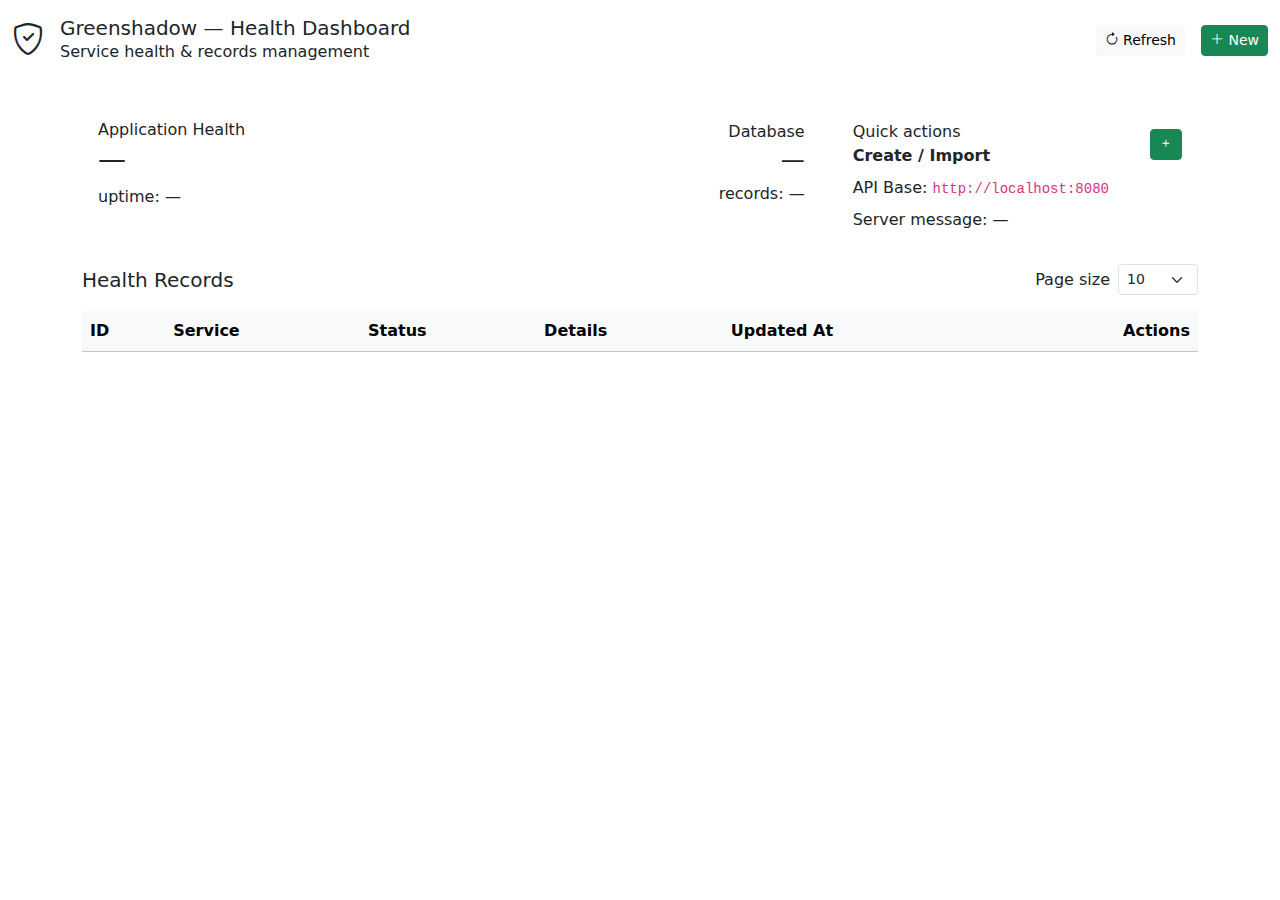
<file: healthchecker_page.html>
<!doctype html>
<html lang="en">
<head>
  <meta charset="utf-8" />
  <meta name="viewport" content="width=device-width, initial-scale=1" />
  <title>Greenshadow — Health Dashboard</title>

  <!-- Bootstrap 5 CSS (CDN) -->
  <link href="https://cdn.jsdelivr.net/npm/bootstrap@5.3.2/dist/css/bootstrap.min.css" rel="stylesheet"/>

  <!-- Bootstrap icons -->
  <link href="https://cdn.jsdelivr.net/npm/bootstrap-icons@1.11.5/font/bootstrap-icons.css" rel="stylesheet"/>


</head>
<body>

<nav class="navbar app-header py-3">
  <div class="container-fluid">
    <div class="d-flex align-items-center gap-3">
      <i class="bi bi-shield-check fs-2"></i>
      <div>
        <div class="h5 mb-0">Greenshadow — Health Dashboard</div>
        <div class="small-muted">Service health & records management</div>
      </div>
    </div>
    <div class="d-flex align-items-center gap-3">
      <button id="btnRefresh" class="btn btn-light btn-sm"><i class="bi bi-arrow-clockwise"></i> Refresh</button>
      <button id="btnCreate" class="btn btn-success btn-sm" data-bs-toggle="modal" data-bs-target="#modalCreate"><i class="bi bi-plus-lg"></i> New</button>
    </div>
  </div>
</nav>

<main class="container my-4">
  <!-- Summary + quick actions -->
  <div class="row g-3 mb-3">
    <div class="col-md-8">
      <div class="p-3 stat-card d-flex justify-content-between align-items-center">
        <div>
          <div class="h6 mb-1">Application Health</div>
          <div id="appStatus" class="h3">—</div>
          <div class="small-muted" id="appUptime">uptime: —</div>
        </div>
        <div class="text-end">
          <div class="h6 mb-1">Database</div>
          <div id="dbStatus" class="h4">—</div>
          <div class="small-muted" id="dbCount">records: —</div>
        </div>
      </div>
    </div>

    <div class="col-md-4">
      <div class="p-3 stat-card">
        <div class="d-flex justify-content-between align-items-center mb-2">
          <div>
            <div class="small-muted">Quick actions</div>
            <div class="fw-bold">Create / Import</div>
          </div>
          <div>
            <button id="btnCreate2" class="btn btn-sm btn-success" data-bs-toggle="modal" data-bs-target="#modalCreate"><i class="bi bi-plus"></i></button>
          </div>
        </div>

        <div class="mt-2 small-muted">
          <div>API Base: <code id="apiBaseDisplay"></code></div>
          <div class="mt-2">Server message: <span id="serverMsg">—</span></div>
        </div>
      </div>
    </div>
  </div>

  <div class="table-wrap position-relative">
    <div id="tableSpinner" class="spinner-overlay d-none">
      <div class="spinner-border" role="status"><span class="visually-hidden">Loading...</span></div>
    </div>

    <div class="d-flex justify-content-between align-items-center mb-3">
      <h5 class="mb-0">Health Records</h5>
      <div class="d-flex gap-2 align-items-center">
        <label class="mb-0 small-muted">Page size</label>
        <select id="pageSize" class="form-select form-select-sm" style="width:80px">
          <option value="5">5</option>
          <option value="10" selected>10</option>
          <option value="25">25</option>
        </select>
      </div>
    </div>

    <div class="table-responsive">
      <table class="table table-hover table-striped" id="recordsTable">
        <thead class="table-light">
        <tr>
          <th>ID</th>
          <th>Service</th>
          <th>Status</th>
          <th>Details</th>
          <th>Updated At</th>
          <th class="text-end">Actions</th>
        </tr>
        </thead>
        <tbody id="recordsBody">
        <!-- filled by JS -->
        </tbody>
      </table>
    </div>

    <nav aria-label="pagination">
      <ul class="pagination justify-content-center" id="pagination">
        <!-- filled by JS -->
      </ul>
    </nav>
  </div>
</main>


<div class="modal fade" id="modalCreate" tabindex="-1" aria-hidden="true">
  <div class="modal-dialog modal-lg">
    <div class="modal-content">
      <form id="createForm" class="needs-validation" novalidate>
        <div class="modal-header">
          <h5 class="modal-title">Create Health Record</h5>
          <button type="button" class="btn-close" data-bs-dismiss="modal"></button>
        </div>
        <div class="modal-body">
          <div id="createAlert" class="alert d-none"></div>
          <div class="mb-3">
            <label class="form-label">Service Name</label>
            <input name="serviceName" required maxlength="100" class="form-control" />
            <div class="invalid-feedback">Service name is required</div>
          </div>
          <div class="mb-3">
            <label class="form-label">Status</label>
            <select name="status" required class="form-select">
              <option value="">Select...</option>
              <option>UP</option>
              <option>DEGRADED</option>
              <option>DOWN</option>
            </select>
            <div class="invalid-feedback">Status is required</div>
          </div>
          <div class="mb-3">
            <label class="form-label">Details</label>
            <textarea name="details" rows="4" class="form-control" maxlength="2000"></textarea>
          </div>
        </div>
        <div class="modal-footer">
          <button type="button" class="btn btn-secondary" data-bs-dismiss="modal">Close</button>
          <button id="createSubmit" type="submit" class="btn btn-success">Create</button>
        </div>
      </form>
    </div>
  </div>
</div>

<div class="modal fade" id="modalEdit" tabindex="-1" aria-hidden="true">
  <div class="modal-dialog modal-lg">
    <div class="modal-content">
      <form id="editForm" class="needs-validation" novalidate>
        <div class="modal-header">
          <h5 id="modalEditTitle" class="modal-title">View / Edit Health Record</h5>
          <button type="button" class="btn-close" data-bs-dismiss="modal"></button>
        </div>
        <div class="modal-body">
          <div id="editAlert" class="alert d-none"></div>
          <input type="hidden" name="id" />
          <div class="mb-3">
            <label class="form-label">Service Name</label>
            <input name="serviceName" required maxlength="100" class="form-control" />
            <div class="invalid-feedback">Service name is required</div>
          </div>
          <div class="mb-3">
            <label class="form-label">Status</label>
            <select name="status" required class="form-select">
              <option value="">Select...</option>
              <option>UP</option>
              <option>DEGRADED</option>
              <option>DOWN</option>
            </select>
            <div class="invalid-feedback">Status is required</div>
          </div>
          <div class="mb-3">
            <label class="form-label">Details</label>
            <textarea name="details" rows="6" class="form-control" maxlength="2000"></textarea>
          </div>

          <div class="mt-3 small-muted">
            <div>Created: <span id="createdAt">—</span></div>
            <div>Updated: <span id="updatedAt">—</span></div>
          </div>
        </div>
        <div class="modal-footer">
          <button type="button" id="btnDelete" class="btn btn-danger me-auto">Delete</button>
          <button type="button" class="btn btn-secondary" data-bs-dismiss="modal">Close</button>
          <button id="editSubmit" type="submit" class="btn btn-primary">Save changes</button>
        </div>
      </form>
    </div>
  </div>
</div>

<script src="https://cdn.jsdelivr.net/npm/bootstrap@5.3.2/dist/js/bootstrap.bundle.min.js"></script>
<script>
  const API_BASE = "http://localhost:8080";
  document.getElementById('apiBaseDisplay').textContent = API_BASE;

  async function apiFetch(path, opts = {}) {
    const url = API_BASE + path;
    try {
      const res = await fetch(url, opts);
      const contentType = res.headers.get('Content-Type') || '';
      if (contentType.includes('application/json')) {
        const payload = await res.json();
        // We expect ResponseUtil-like object
        return { httpStatus: res.status, payload };
      } else {
        const txt = await res.text();
        return { httpStatus: res.status, payload: { code: res.status, message: txt, data: null } };
      }
    } catch (err) {
      return { httpStatus: 0, payload: { code: 500, message: err.message, data: null } };
    }
  }

  let currentPage = 0;
  let pageSize = Number(document.getElementById('pageSize').value);

  const modalCreateEl = document.getElementById('modalCreate');
  const modalEditEl = document.getElementById('modalEdit');
  const bsModalCreate = new bootstrap.Modal(modalCreateEl);
  const bsModalEdit = new bootstrap.Modal(modalEditEl);

  function showTableSpinner(show = true) {
    document.getElementById('tableSpinner').classList.toggle('d-none', !show);
  }

  function fmtDate(s) { return s ? new Date(s).toLocaleString() : '—'; }

  async function loadHealthOverview() {

    const result = await apiFetch('/health', { method: 'GET' });
    if (result.payload && result.payload.data) {
      const data = result.payload.data;
      document.getElementById('appStatus').textContent = data.app || 'OK';
      document.getElementById('appUptime').textContent = 'uptime: ' + (data.uptimeMillis ? data.uptimeMillis + ' ms' : '-');
      if (data.database) {
        document.getElementById('dbStatus').textContent = data.database.status || '—';
        document.getElementById('dbCount').textContent = 'records: ' + (data.database.recordCount ?? '-');
      } else {
        document.getElementById('dbStatus').textContent = '—';
        document.getElementById('dbCount').textContent = 'records: -';
      }
      document.getElementById('serverMsg').textContent = result.payload.message || '-';
    } else {
      // fall back to message
      document.getElementById('appStatus').textContent = 'Unknown';
      document.getElementById('dbStatus').textContent = 'Unknown';
      document.getElementById('serverMsg').textContent = result.payload?.message || 'No response';
    }

    async function loadRecords(page = 0, size = pageSize) {
      showTableSpinner(true);
      const result = await apiFetch(`/health/list?page=${page}&size=${size}`, { method: 'GET' });
      showTableSpinner(false);
      const tbody = document.getElementById('recordsBody');
      tbody.innerHTML = '';

      if (!result.payload) {
        tbody.innerHTML = `<tr><td colspan="6">No data</td></tr>`;
        return;
      }

      const code = result.payload.code ?? result.httpStatus;
      if (code !== 200) {
        tbody.innerHTML = `<tr><td colspan="6">Error: ${result.payload.message}</td></tr>`;
        return;
      }

      const pageData = result.payload.data || result.payload.data?.content || result.payload.data;
      // In our controller we put { content, page, size, totalElements, totalPages } inside payload.data
      const content = result.payload.data ? result.payload.data.content || [] : [];

      // If payload shape differs (older controller), try fallback: payload.data could be the page itself
      const rows = content.length ? content : (Array.isArray(result.payload.data) ? result.payload.data : []);

      if (rows.length === 0) {
        tbody.innerHTML = `<tr><td colspan="6" class="text-center small-muted">No records found</td></tr>`;
      } else {
        for (const r of rows) {
          const tr = document.createElement('tr');
          tr.innerHTML = `
            <td>${r.id ?? '-'}</td>
            <td>${escapeHtml(r.serviceName ?? '-') }</td>
            <td>${escapeHtml(r.status ?? '-') }</td>
            <td class="text-truncate" style="max-width: 380px">${escapeHtml(r.details ?? '-') }</td>
            <td>${fmtDate(r.updatedAt ?? r.createdAt)}</td>
            <td class="text-end">
              <div class="btn-group btn-group-sm" role="group">
                <button class="btn btn-outline-primary" data-action="view" data-id="${r.id}"><i class="bi bi-eye"></i></button>
                <button class="btn btn-outline-secondary" data-action="edit" data-id="${r.id}"><i class="bi bi-pencil"></i></button>
                <button class="btn btn-outline-danger" data-action="delete" data-id="${r.id}"><i class="bi bi-trash"></i></button>
              </div>
            </td>
          `;
          tbody.appendChild(tr);
        }
      }

      const pagination = document.getElementById('pagination');
      pagination.innerHTML = '';
      const pager = result.payload.data || {};
      const curPage = pager.page ?? page;
      const totalPages = pager.totalPages ?? Math.ceil((pager.totalElements ?? rows.length) / size);
      renderPagination(curPage, totalPages);
      // Save current
      currentPage = curPage;
    }

    function renderPagination(cur, total) {
      const ul = document.getElementById('pagination');
      ul.innerHTML = '';
      if (total <= 1) return;
      const createLi = (label, page, disabled=false, active=false) => {
        const li = document.createElement('li');
        li.className = 'page-item ' + (disabled ? 'disabled ' : '') + (active ? 'active' : '');
        const a = document.createElement('a');
        a.className = 'page-link';
        a.href = '#';
        a.dataset.page = page;
        a.innerText = label;
        li.appendChild(a);
        return li;
      };
      ul.appendChild(createLi('«', 0, cur === 0));
      // show a window around cur
      const windowSize = 5;
      let start = Math.max(0, cur - Math.floor(windowSize/2));
      let end = Math.min(total-1, start + windowSize - 1);
      start = Math.max(0, end - windowSize + 1);
      for (let p = start; p <= end; p++) {
        ul.appendChild(createLi(p+1, p, false, p === cur));
      }
      ul.appendChild(createLi('»', total-1, cur === total-1));
    }

    document.getElementById('createForm').addEventListener('submit', async (ev) => {
      ev.preventDefault();
      const form = ev.target;
      if (!form.checkValidity()) { form.classList.add('was-validated'); return; }
      const data = {
        serviceName: form.serviceName.value.trim(),
        status: form.status.value,
        details: form.details.value?.trim() || null
      };
      document.getElementById('createSubmit').disabled = true;
      const res = await apiFetch('/health', {
        method: 'POST',
        headers: { 'Content-Type': 'application/json' },
        body: JSON.stringify(data)
      });
      document.getElementById('createSubmit').disabled = false;
      if ((res.payload?.code ?? res.httpStatus) === 201) {
        bsModalCreate.hide();
        await reloadAll();
      } else {
        showFormAlert('createAlert', 'danger', res.payload?.message || 'Create failed');
      }
    });

    document.getElementById('recordsBody').addEventListener('click', async (ev) => {
      const btn = ev.target.closest('button');
      if (!btn) return;
      const action = btn.dataset.action;
      const id = btn.dataset.id;
      if (!id) return;

      if (action === 'view' || action === 'edit') {
        // load record
        const res = await apiFetch(`/health/${id}`, { method: 'GET' });
        if ((res.payload?.code ?? res.httpStatus) !== 200) {
          alert('Failed to fetch record: ' + (res.payload?.message || 'unknown'));
          return;
        }
        populateEditModal(res.payload.data);
        bsModalEdit.show();
        if (action === 'view') {
          // if view-only, disable inputs (you can toggle later)
          // but we'll keep editing allowed for convenience
        }
      } else if (action === 'delete') {
        if (!confirm('Delete record #' + id + '? This cannot be undone.')) return;
        const res = await apiFetch(`/health/${id}`, { method: 'DELETE' });
        const code = res.payload?.code ?? res.httpStatus;
        if (code === 200) {
          await reloadAll();
        } else {
          alert('Delete failed: ' + (res.payload?.message || 'unknown'));
        }
      }
    });

    function populateEditModal(dto) {
      const form = document.getElementById('editForm');
      form.reset();
      form.classList.remove('was-validated');
      form.id.value = dto.id;
      form.serviceName.value = dto.serviceName || '';
      form.status.value = dto.status || '';
      form.details.value = dto.details || '';
      document.getElementById('createdAt').textContent = fmtDate(dto.createdAt);
      document.getElementById('updatedAt').textContent = fmtDate(dto.updatedAt);
      // reset alerts
      hideFormAlert('editAlert');
    }

    document.getElementById('editForm').addEventListener('submit', async (ev) => {
      ev.preventDefault();
      const form = ev.target;
      if (!form.checkValidity()) { form.classList.add('was-validated'); return; }
      const id = form.id.value;
      const data = {
        id: Number(id),
        serviceName: form.serviceName.value.trim(),
        status: form.status.value,
        details: form.details.value?.trim() || null
      };
      document.getElementById('editSubmit').disabled = true;
      const res = await apiFetch(`/health/${id}`, {
        method: 'PUT',
        headers: { 'Content-Type': 'application/json' },
        body: JSON.stringify(data)
      });
      document.getElementById('editSubmit').disabled = false;
      if ((res.payload?.code ?? res.httpStatus) === 200) {
        bsModalEdit.hide();
        await reloadAll();
      } else {
        showFormAlert('editAlert', 'danger', res.payload?.message || 'Update failed');
      }
    });

    document.getElementById('btnDelete').addEventListener('click', async () => {
      const form = document.getElementById('editForm');
      const id = form.id.value;
      if (!confirm('Delete record #' + id + '?')) return;
      const res = await apiFetch(`/health/${id}`, { method: 'DELETE' });
      if ((res.payload?.code ?? res.httpStatus) === 200) {
        bsModalEdit.hide();
        await reloadAll();
      } else {
        showFormAlert('editAlert', 'danger', res.payload?.message || 'Delete failed');
      }
    });

    function showFormAlert(elId, type, msg) {
      const el = document.getElementById(elId);
      el.className = `alert alert-${type}`;
      el.textContent = msg;
      el.classList.remove('d-none');
    }
    function hideFormAlert(elId) {
      const el = document.getElementById(elId);
      el.className = 'alert d-none';
      el.textContent = '';
    }
    function hideFormAlert(elId) {
      const el = document.getElementById(elId);
      el.className = 'alert d-none';
      el.textContent = '';
    }

    async function reloadAll() {
      await loadHealthOverview();
      await loadRecords(currentPage, pageSize);
    }

    document.getElementById('btnRefresh').addEventListener('click', reloadAll);
    document.getElementById('pageSize').addEventListener('change', (ev) => {
      pageSize = Number(ev.target.value);
      currentPage = 0; // reset page
      loadRecords(currentPage, pageSize);
    });

    document.getElementById('pagination').addEventListener('click', (ev) => {
      ev.preventDefault();
      const a = ev.target.closest('a');
      if (!a) return;
      const page = Number(a.dataset.page ?? currentPage);
      loadRecords(page, pageSize);
    });

    function escapeHtml(str) {
      if (str === null || str === undefined) return '';
      return String(str)
              .replaceAll('&', '&amp;')
              .replaceAll('<', '&lt;')
              .replaceAll('>', '&gt;')
              .replaceAll('"', '&quot;')
              .replaceAll("'", '&#039;');
    }

    (async function init(){
      try {
        await reloadAll();
      } catch (err) {
        console.error(err);
      }
    })();






  }



</script>







</body>
</html>
</file>
